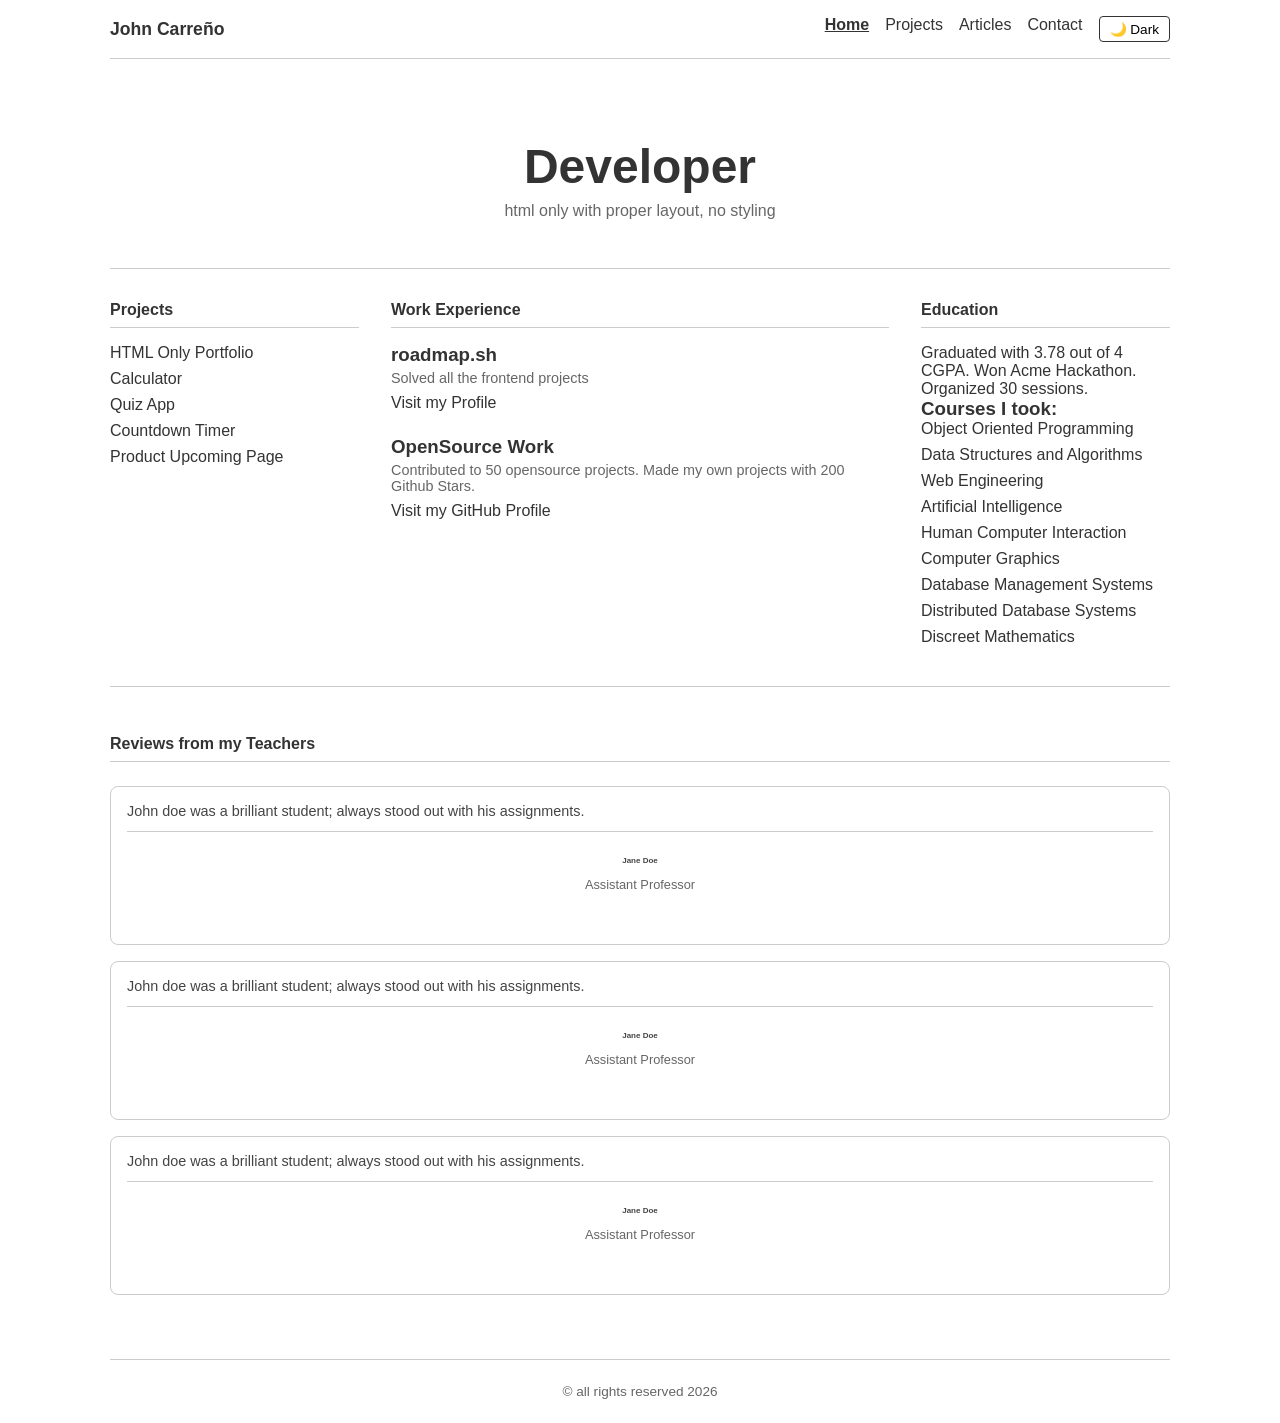
<file: index.html>
<!DOCTYPE html>
<html lang="en">
    <head>
        <meta charset="UTF-8">
        <meta name="viewport" content="width=devide-width, initial-scale=1.0">
        <title>John Carreño - Developer</title>

        <meta name="description" content="John Carreño's personal portfolio. Frontend developer with experience in HTML, CSS and JavaScript.">
        <meta name="keywords" content="frontend developer, portfolio, HTML, CSS, JavaScript, John Carreño">
        <meta name="author" content="John Carreño">

        <meta property="og:title" content="John Carreño - Frontend Developer">
        <meta property="og:description" content="John Carreño's personal portfolio. Frontend developer with experience in HTML, CSS and JavaScript.">
        <meta property="og:type" content="website">
        <meta property="og:url" content="https://john0487.github.io/html-portfolio/">
    
        <link rel="icon" type="image/x-icon" href="favicon.ico?v=1">
        <link rel="stylesheet" href="styles.css">
    </head>

    <body>

        <header>
            <div>John Carreño</div>
            <nav>
                <a href="index.html" aria-current="page">Home</a>
                <a href="projects.html">Projects</a>
                <a href="articles.html">Articles</a>
                <a href="contact.html">Contact</a>
                <button id="theme-toggle">🌙 Dark</button>
            </nav>
        </header>

        <main>
            <section id="hero">
                <h1>Developer</h1>
                <p>html only with proper layout, no styling</p>
            </section>

            <div id="content">
                <aside id="projects-sidebar">
                    <h2>Projects</h2>
                    <ul>
                        <li><a href="projects.html">HTML Only Portfolio</a></li>
                        <li><a href="projects.html">Calculator</a></li>
                        <li><a href="projects.html">Quiz App</a></li>
                        <li><a href="projects.html">Countdown Timer</a></li>
                        <li><a href="projects.html">Product Upcoming Page</a></li>
                    </ul>
                </aside>
            

                <section id="work-experience">
                    <h2>Work Experience</h2>

                    <article>
                        <h3>roadmap.sh</h3>
                        <p>Solved all the frontend projects</p>
                        <a href="#">Visit my Profile</a>
                    </article>

                    <article>
                        <h3>OpenSource Work</h3>
                        <p>Contributed to 50 opensource projects. Made my own projects with 200 Github Stars.</p>
                        <a href="#">Visit my GitHub Profile</a>
                    </article>
                </section>

                <aside id="education">
                    <h2>Education</h2>
                    <p>Graduated with 3.78 out of 4 CGPA. Won Acme Hackathon. Organized 30 sessions.</p>
                    <h3>Courses I took:</h3>
                    <ul>
                        <li>Object Oriented Programming</li>
                        <li>Data Structures and Algorithms</li>
                        <li>Web Engineering</li>
                        <li>Artificial Intelligence</li>
                        <li>Human Computer Interaction</li>
                        <li>Computer Graphics</li>
                        <li>Database Management Systems</li>
                        <li>Distributed Database Systems</li>
                        <li>Discreet Mathematics</li>
                    </ul>
                </aside>
            </div>

            <section id="reviews">
                <h2>Reviews from my Teachers</h2>

                <article>
                    <p>John doe was a brilliant student; always stood out with his assignments.</p>
                    <footer>
                    <p>Jane Doe</p>
                    <p>Assistant Professor</p>
                    </footer>
                </article>

                <article>
                    <p>John doe was a brilliant student; always stood out with his assignments.</p>
                    <footer>
                    <p>Jane Doe</p>
                    <p>Assistant Professor</p>
                    </footer>
                </article>

                <article>
                    <p>John doe was a brilliant student; always stood out with his assignments.</p>
                    <footer>
                    <p>Jane Doe</p>
                    <p>Assistant Professor</p>
                    </footer>
                </article>
            </section>
        </main>
        <footer>
        <p>© all rights reserved 2026</p>
        </footer>

        <script>
            const button = document.getElementById('theme-toggle');

            button.addEventListener('click', function() {
                document.body.classList.toggle('dark');

                if (document.body.classList.contains('dark')) {
                    button.textContent = '☀️ Light';
                } else {
                    button.textContent = '🌙 Dark';
                }
            });
        </script>

    </body>
</html>
</file>
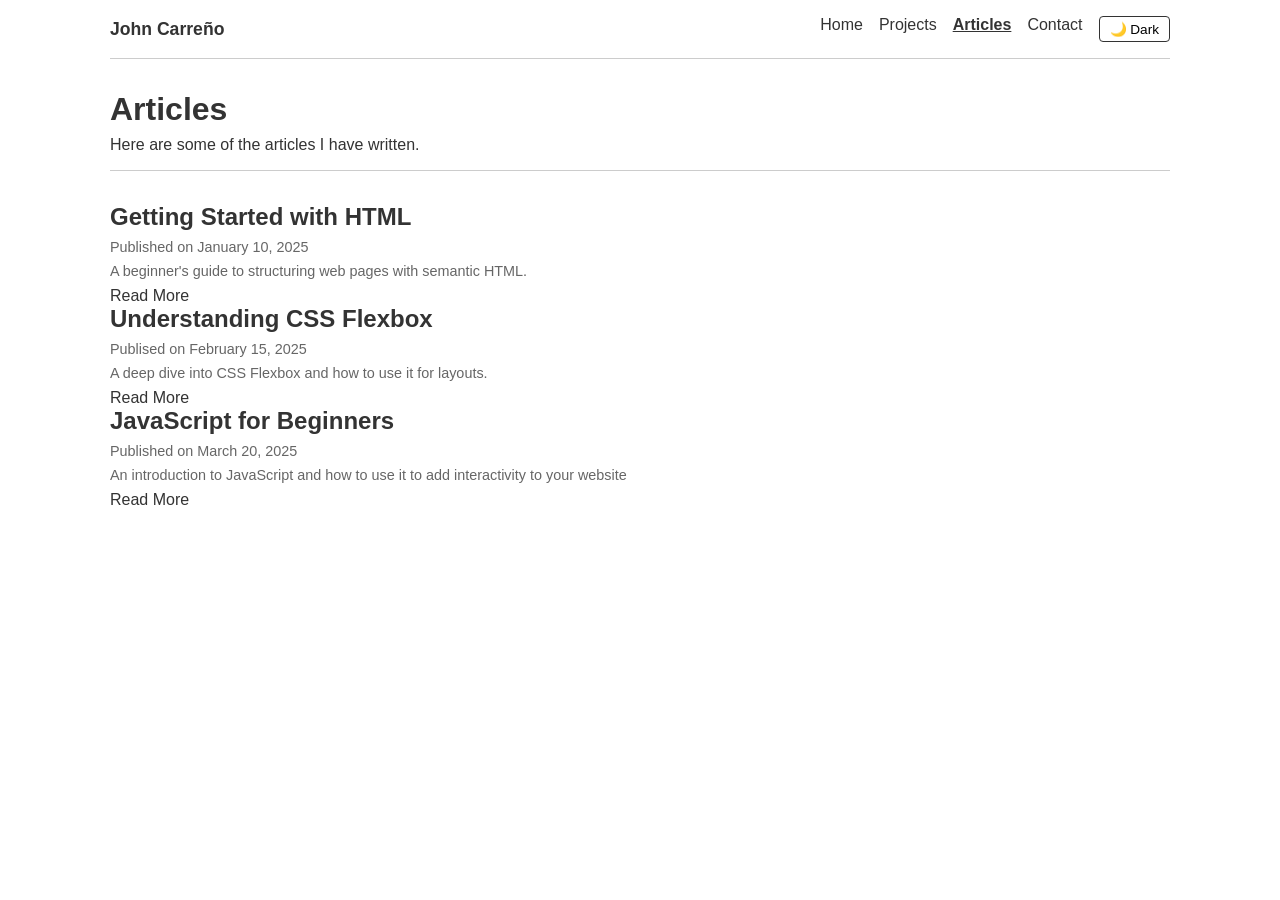
<file: articles.html>
<!DOCTYPE html>
<html lang="en">
    <head>
        <meta charset="UTF-8">
        <meta name="viewport" content="width=devide-width, initial-scale=1.0">
        <title>John Carreño - Articles</title>

        <meta name="description" content="Articles written by John Carreño about frontend development, HTML, CSS and JavaScript.">
        <meta name="keywords" content="articles, blog, frontend, HTML, CSS, JavaScript, John Carreño">
        <meta name="author" content="John Carreño">

        <meta property="og:title" content="John Carreño - Articles">
        <meta property="og:description" content="Articles written by John Carreño about frontend development, HTML, CSS and JavaScript.">
        <meta property="og:type" content="website">
        <meta property="og:url" content="https://john0487.github.io/html-portfolio/articles.html">

        <link rel="icon" type="image/x-icon" href="favicon.ico?v=1">
        <link rel="stylesheet" href="styles.css">
    </head>

    <body>

        <header>
            <div>John Carreño</div>
            <nav>
                <a href="index.html">Home</a>
                <a href="projects.html">Projects</a>
                <a href="articles.html" aria-current="page">Articles</a>
                <a href="contact.html">Contact</a>
                <button id="theme-toggle">🌙 Dark</button>
            </nav>
        </header>
        
        <main>
            <section>
                <h1>Articles</h1>
                <p>Here are some of the articles I have written.</p>
            </section>

            <section>
                <article>
                    <h2>Getting Started with HTML</h2>
                    <p>Published on <time datetime="2025-01-10">January 10, 2025</time></p>
                    <p>A beginner's guide to structuring web pages with semantic HTML.</p>
                    <a href="#">Read More</a>
                </article>

                <article>
                    <h2>Understanding CSS Flexbox</h2>
                    <p>Publised on <time datetime="2025-02-15">February 15, 2025</time></p>
                    <p>A deep dive into CSS Flexbox and how to use it for layouts.</p>
                    <a href="#">Read More</a>
                </article>

                <article>
                    <h2>JavaScript for Beginners</h2>
                    <p>Published on <time datetime="2025-03=20">March 20, 2025</time></p>
                    <p>An introduction to JavaScript and how to use it to add interactivity to your website</p>
                    <a href="#">Read More</a>
                </article>
            </section>
        </main>

        <script>
            const button = document.getElementById('theme-toggle');

            button.addEventListener('click', function() {
                document.body.classList.toggle('dark');

                if (document.body.classList.contains('dark')) {
                    button.textContent = '☀️ Light';
                } else {
                    button.textContent = '🌙 Dark';
                }
            });
        </script>

    </body>
</html>
</file>
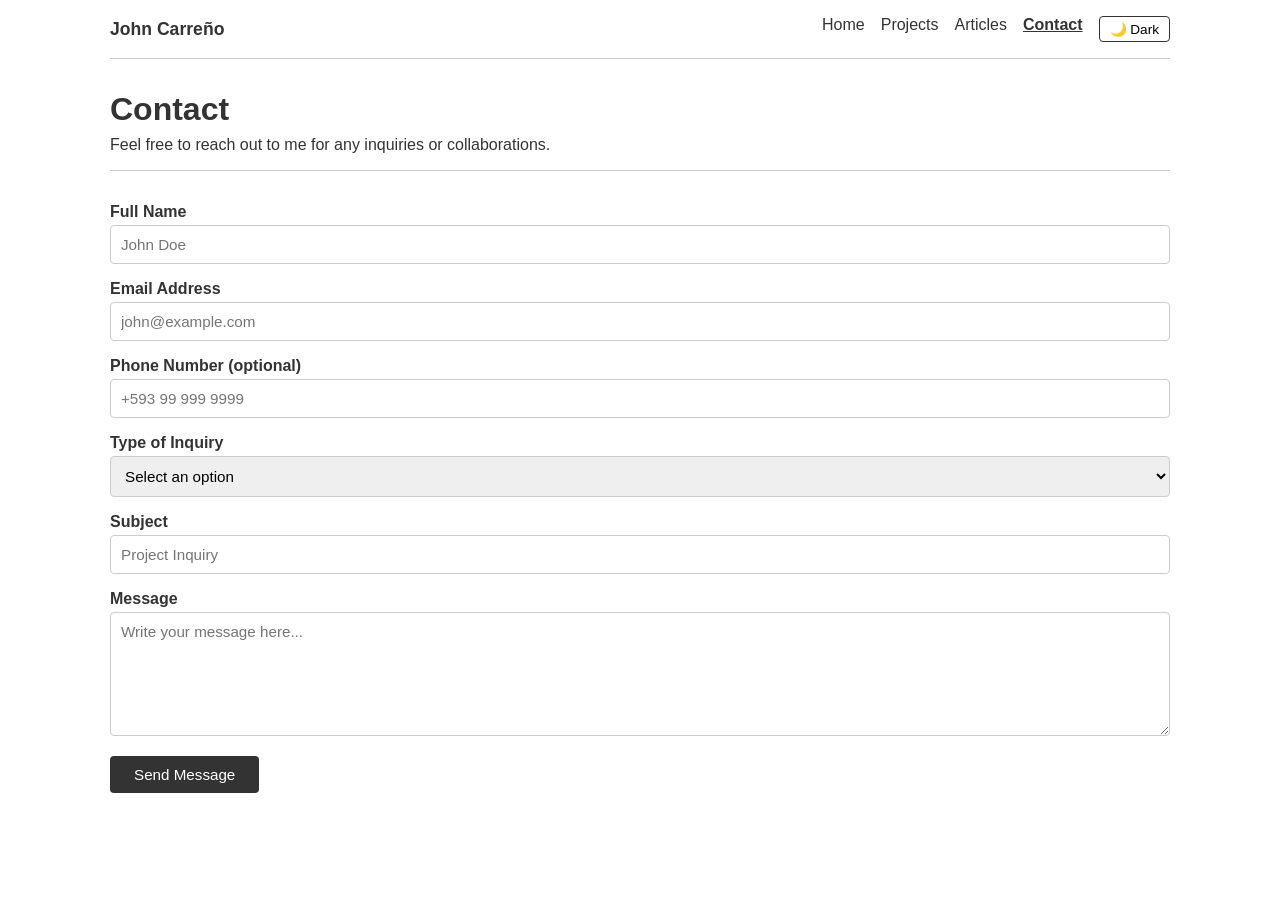
<file: contact.html>
<!DOCTYPE html>
<html lang="en">
    <head>
        <meta charset="UTF-8">
        <meta name="viewport" content="width=devide-width, initial-scale=1.0">
        <title>John Carreño - Contact</title>

        <meta name="description" content="Get in touch with John Carreño for project inquiries or collaborations.">
        <meta name="keywords" content="contact, John Carreño, frontend developer, hire">
        <meta name="author" content="John Carreño">

        <meta property="og:title" content="John Carreño - Contact">
        <meta property="og:description" content="Get in touch with John Carreño for project inquiries or collaborations.">
        <meta property="og:type" content="website">
        <meta property="og:url" content="https://john0487.github.io/html-portfolio/contact.html">
        
        <link rel="icon" type="image/x-icon" href="favicon.ico?v=1">
        <link rel="stylesheet" href="styles.css">
    </head>

    <body>

        <header>
            <div>John Carreño</div>
            <nav>
                <a href="index.html">Home</a>
                <a href="projects.html">Projects</a>
                <a href="articles.html">Articles</a>
                <a href="contact.html" aria-current="page">Contact</a>
                <button id="theme-toggle">🌙 Dark</button>
            </nav>
        </header>
        
        <main>
            <section>
                <h1>Contact</h1>
                <p>Feel free to reach out to me for any inquiries or collaborations.</p>
            </section>

            <section>
                <form action="https://api.web3forms.com/submit" method="POST">

                    <input type="hidden" name="access_key" value="593718c2-9d42-4d93-b41c-965a1830e7de">

                    <div>
                        <label for="name">Full Name</label>
                        <input type="text" id="name" name="name" placeholder="John Doe" requeried>
                    </div>

                    <div>
                        <label for="email">Email Address</label>
                        <input type="email" id="email" name="email" placeholder="john@example.com" required>
                    </div>

                    <div>
                        <label for="phone">Phone Number (optional)</label>
                        <input type="tel" id="phone" placeholder="+593 99 999 9999">
                    </div>

                    <div>
                        <label for="inquiry">Type of Inquiry</label>
                        <select id="inquiry" name="inquiry" required>
                            <option value="">Select an option</option>
                            <option value="project">Project Collaboration</option>
                            <option value="job">Job Opportunity</option>
                            <option value="freelance">Freelance Work</option>
                            <option value="other">Other</option>
                        </select>
                    </div>

                    <div>
                        <label for="subject">Subject</label>
                        <input type="text" id="subject" name="subject" placeholder="Project Inquiry" required>
                    </div>

                    <div>
                        <label for="message">Message</label>
                        <textarea id="message" name="message" rows="6" placeholder="Write your message here..." required></textarea>
                    </div>

                    <button type="submit">Send Message</button>
                </form>
            </section>
        </main>

        <script>
            const button = document.getElementById('theme-toggle');

            button.addEventListener('click', function() {
                document.body.classList.toggle('dark');

                if (document.body.classList.contains('dark')) {
                    button.textContent = '☀️ Light';
                } else {
                    button.textContent = '🌙 Dark';
                }
            });
        </script>

    </body>
</html>
</file>
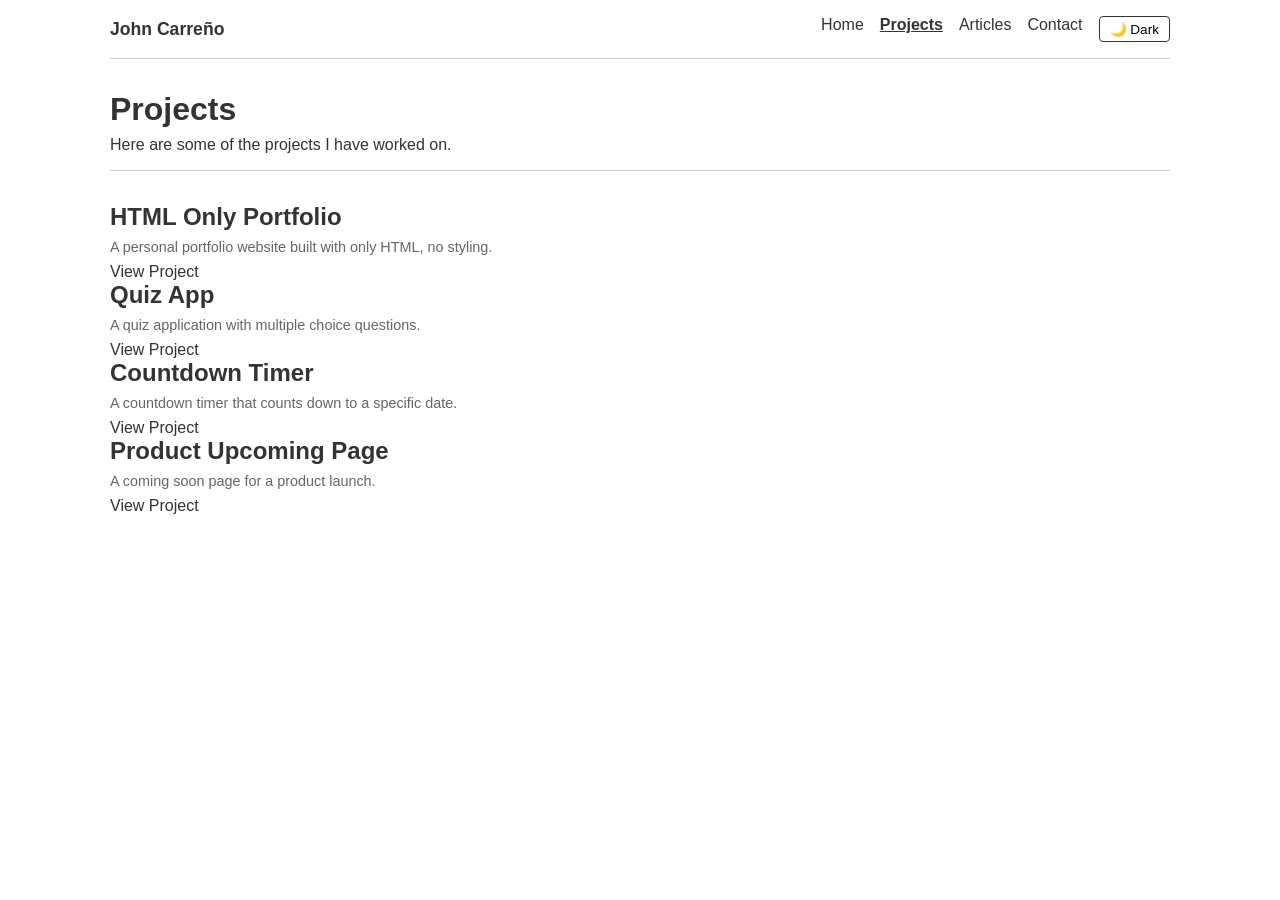
<file: projects.html>
<!DOCTYPE html>
<html lang="en">
    <head>
        <meta charset="UTF-8">
        <meta name="viewport" content="width=devide-width, initial-scale=1.0">
        <title>John Carreño - Projects</title>

        <meta name="description" content="Projects built by John Carreño. HTML, CSS and JavaScript projects.">
        <meta name="keywords" content="projects, frontend, HTML, CSS, JavaScript, John Carreño">
        <meta name="author" content="John Carreño">

        <meta property="og:title" content="John Carreño - Projects">
        <meta property="og:description" content="Projects built by John Carreño. HTML, CSS and JavaScript projects.">
        <meta property="og:type" content="website">
        <meta property="og:url" content="https://john0487.github.io/html-portfolio/projects.html">
    
        <link rel="icon" type="image/x-icon" href="favicon.ico?v=1">
        <link rel="stylesheet" href="styles.css">
    </head>

    <body>

        <header>
            <div>John Carreño</div>
            <nav>
                <a href="index.html">Home</a>
                <a href="projects.html" aria-current="page">Projects</a>
                <a href="articles.html">Articles</a>
                <a href="contact.html">Contact</a>
                <button id="theme-toggle">🌙 Dark</button>
            </nav>
        </header>

        <main>
            <section>
                <h1>Projects</h1>
                <p>Here are some of the projects I have worked on.</p>
            </section>

            <section>
                <article>
                    <h2>HTML Only Portfolio</h2>
                    <p>A personal portfolio website built with only HTML, no styling.</p>
                    <a href="#">View Project</a> 
                </article>

                <article>
                    <h2>Quiz App</h2>
                    <p>A quiz application with multiple choice questions.</p>
                    <a href="#">View Project</a>
                </article>

                <article>
                    <h2>Countdown Timer</h2>
                    <p>A countdown timer that counts down to a specific date.</p>
                    <a href="#">View Project</a>
                </article>

                <article>
                    <h2>Product Upcoming Page</h2>
                    <p>A coming soon page for a product launch.</p>
                    <a href="#">View Project</a>
                </article>
            </section>
        </main>

        <script>
            const button = document.getElementById('theme-toggle');

            button.addEventListener('click', function() {
                document.body.classList.toggle('dark');

                if (document.body.classList.contains('dark')) {
                    button.textContent = '☀️ Light';
                } else {
                    button.textContent = '🌙 Dark';
                }
            });
        </script>

    </body>
</html>
</file>
<file: styles.css>
/* General */
* {
    margin: 0;
    padding: 0;
    box-sizing: border-box;
}

body {
    font-family: Arial, sans-serif;
    color: #333;
    max-width: 1100px;
    margin: 0 auto;
    padding: 0 20px;
}

a {
    color: #333;
    text-decoration: none;
}

a:hover {
    text-decoration: underline;
}

/* Header */
header {
    display: flex;
    justify-content: space-between;
    align-items: center;
    padding: 16px 0;
    border-bottom: 1px solid #ccc;
    margin-bottom: 32px;
}

header div{
    font-weight: bold;
    font-size: 1.1rem;
}

nav {
    display: flex;
    gap: 16px;
}

nav a {
    color: #333;
}

nav a[aria-current="page"] {
    font-weight: bold;
    text-decoration: underline;
}

/* Hero */
#hero {
    text-align: center;
    padding: 48px 0;
    border-bottom: 1px solid #ccc;
    margin-bottom: 32px;
}

#hero h1 {
    font-size: 3rem;
    margin-bottom: 8px;
}

#hero p {
    color: #666;
}

/* 3 column layout */
#content {
    display: grid;
    grid-template-columns: 1fr 2fr 1fr;
    gap: 32px;
    margin-bottom: 48px;
    padding-bottom: 32px;
    border-bottom: 1px solid #ccc;
}

#content h2 {
    font-size: 1rem;
    margin-bottom: 16px;
    border-bottom: 1px solid #ccc;
    padding-bottom: 8px;
}

#content ul {
    list-style: none;
    padding: 0;
}

#content ul li {
    margin-bottom: 8px;
}

#content article {
    margin-bottom: 24px;
}

#content article h3 {
    margin-bottom: 4px;
}

#content article p {
    color: #666;
    margin-bottom: 8px;
    font-size: 0.9rem;
}

/* Reviews */
#reviews {
    margin-bottom: 48px;
}

#reviews h2 {
    margin-bottom: 24px;
    font-size: 1rem;
    border-bottom: 1px solid #ccc;
    padding-bottom: 8px;
}

#reviews {
    display: grid;
    grid-template-columns: 1fr;
}

#reviews > p {
    margin-bottom: 16px;
}

#reviews article {
    border: 1px solid #ccc;
    border-radius: 8px;
    padding: 16px;
    margin-bottom: 16px;
}

#reviews article p {
    margin-bottom: 12px;
    font-size: 0.9rem;
    color: #444;
}

#reviews article footer p:first-child {
    font-weight: bold;
    font-size: 0.5rem;
}

#reviews article footer p:last-child{
    color: #666;
    font-size: 0.8rem;
}

/* Footer */
footer {
    text-align: center;
    padding: 24px 0;
    border-top: 1px solid #ccc;
    color: #666;
    font-size: 0.85rem;
}

/* Projects y Articles */
main > section:first-child {
    margin-bottom: 32px;
    padding-bottom: 16px;
    border-bottom: 1px solid #ccc;
}

main > section:first-child h1 {
    font-size: 2rem;
    margin-bottom: 8px;
}

main > section article h2 {
    margin-bottom: 8px;
}

main > section article p {
    color: #666;
    margin-bottom: 8px;
    font-size: 0.9rem;
}

/* Contact form */
form div {
    margin-bottom: 16px;
}

label {
    display: block;
    margin-bottom: 4px;
    font-weight: bold;
    font-size: 0.9 rem;
}

input, select, textarea {
    width: 100%;
    padding: 10px;
    border: 1px solid #ccc;
    border-radius: 4px;
    font-size: 0.95rem;
    font-family: Arial, sans-serif;
}

input:focus, select:focus, textarea:focus {
    outline: none;
    border-color: #333;
}

button[type="submit"] {
    background-color: #333;
    color: white;
    padding: 10px 24px;
    border: none;
    border-radius: 4px;
    cursor: pointer;
    font-size: 0.95rem;
}

button[type="submit"]:hover {
    background-color: #555;
}

/* == RESPONSIVE == */
@media (max-width: 768px){

    /* Header */
    header {
        flex-direction: column;
        align-items: flex-start;
        gap: 12px;
    }

    /* Hero */
    #hero h1 {
        font-size: 2rem;
    }

    /* 3 columnas -> 1 columna */
    #content {
        grid-template-columns: 1fr;
    }

    /* Reviews en 1 columna */
    #reviews {
        grid-template-columns: 1fr;
    }

    /* Formulario */
    button[type="submit"] {
        width: 100%;
    }

}

/* Modo oscuro */
body.dark {
    background-color: #121212;
    color: #e0e0e0;
}

body.dark header{
    border-bottom-color: #444;
}

body.dark nav a {
  color: #e0e0e0;
}

body.dark nav a[aria-current="page"] {
    color: #e0e0e0;
}

body.dark #hero {
    border-bottom-color: #444;
}

body.dark #content {
    border-bottom-color: #444;
}

body.dark #content h2 {
    border-bottom-color: #444;
}

body.dark #content article p {
    color: #aaa;
}

body.dark #reviews article {
    border-color: #444;
}

body.dark #reviews article p {
    color: #ccc;
}

body.dark main > section:first-child {
    border-bottom-color: #444;
}

body.dark main > section article {
    border-bottom-color: #333;
}

body.dark main > section article p {
    color: #aaa;
}

body.dark input,
body.dark select,
body.dark textarea {
    background-color: #1e1e1e;
    border-color: #444;
    color: #e0e0e0;
}

body.dark footer {
    border-top-color: #444;
    color: #aaa;
}

/* Botón de tema */
#theme-toggle {
    background: none;
    border: 1px solid #333;
    padding: 4px 10px;
    border-radius: 4px;
    cursor: pointer;
    font-size: 0.85rem;
}

#theme-toggle:hover {
    background-color: #eee;
}

body.dark #theme-toggle {
    border-color: #aaa;
    color: #e0e0e0;
}

body.dark #theme-toggle:hover{
    background-color: #333;
}
</file>
